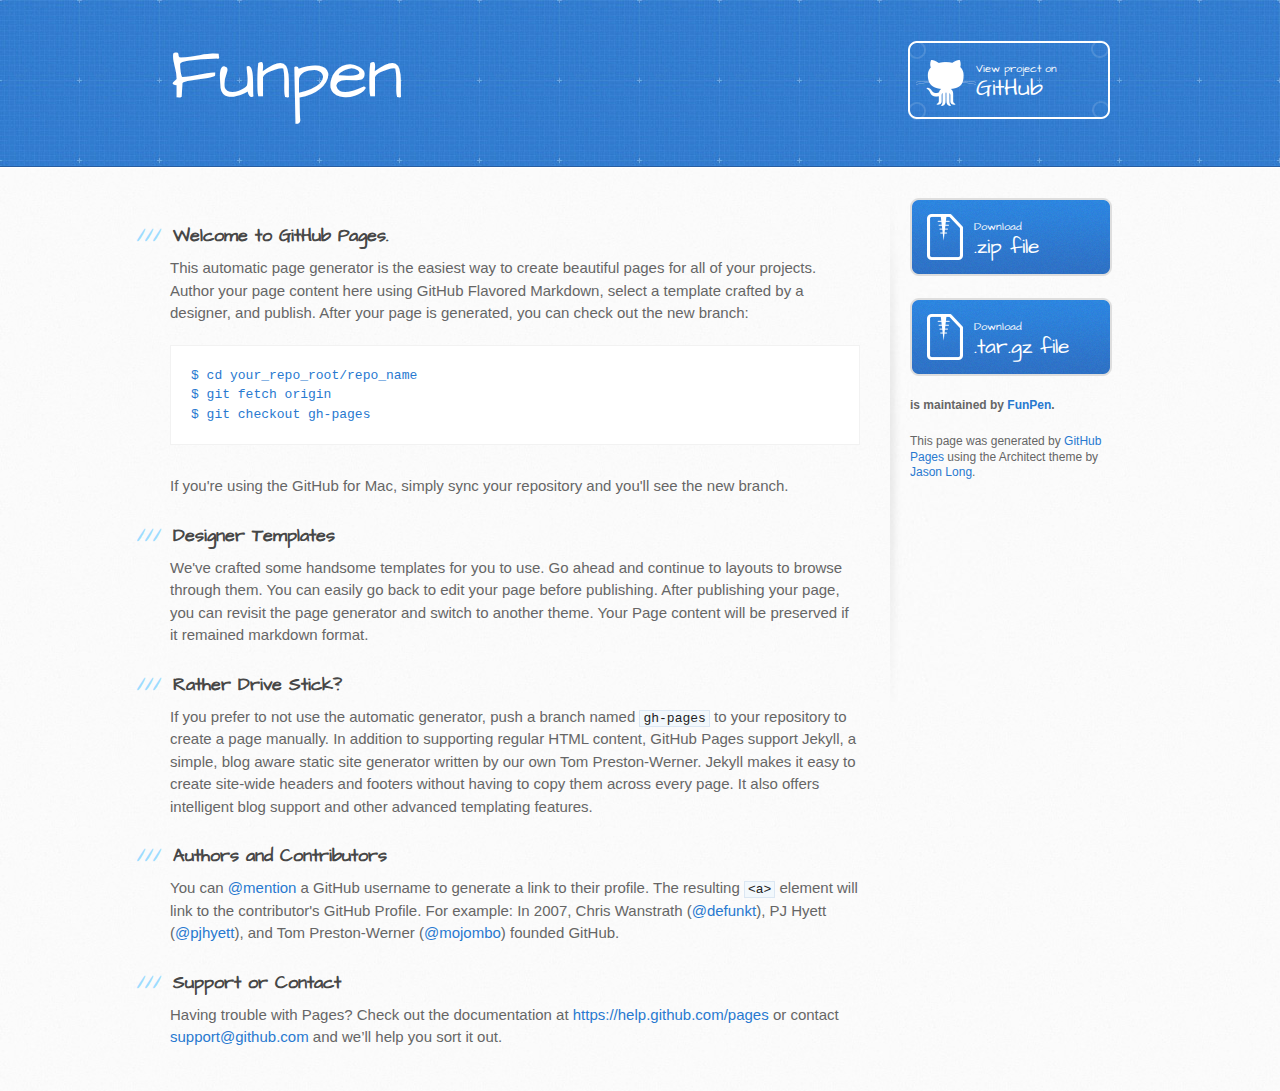
<file: index.html>
<!DOCTYPE html>
<html>
  <head>
    <meta charset='utf-8'>
    <meta http-equiv="X-UA-Compatible" content="chrome=1">
    <meta name="viewport" content="width=device-width, initial-scale=1, maximum-scale=1">
    <link href='https://fonts.googleapis.com/css?family=Architects+Daughter' rel='stylesheet' type='text/css'>
    <link rel="stylesheet" type="text/css" href="stylesheets/stylesheet.css" media="screen">
    <link rel="stylesheet" type="text/css" href="stylesheets/pygment_trac.css" media="screen">
    <link rel="stylesheet" type="text/css" href="stylesheets/print.css" media="print">

    <!--[if lt IE 9]>
    <script src="//html5shiv.googlecode.com/svn/trunk/html5.js"></script>
    <![endif]-->

    <title>Funpen by FunPen</title>
  </head>

  <body>
    <header>
      <div class="inner">
        <h1>Funpen</h1>
        <h2></h2>
        <a href="https://github.com/FunPen/FunPen" class="button"><small>View project on</small> GitHub</a>
      </div>
    </header>

    <div id="content-wrapper">
      <div class="inner clearfix">
        <section id="main-content">
          <h3>
<a id="welcome-to-github-pages" class="anchor" href="#welcome-to-github-pages" aria-hidden="true"><span class="octicon octicon-link"></span></a>Welcome to GitHub Pages.</h3>

<p>This automatic page generator is the easiest way to create beautiful pages for all of your projects. Author your page content here using GitHub Flavored Markdown, select a template crafted by a designer, and publish. After your page is generated, you can check out the new branch:</p>

<pre><code>$ cd your_repo_root/repo_name
$ git fetch origin
$ git checkout gh-pages
</code></pre>

<p>If you're using the GitHub for Mac, simply sync your repository and you'll see the new branch.</p>

<h3>
<a id="designer-templates" class="anchor" href="#designer-templates" aria-hidden="true"><span class="octicon octicon-link"></span></a>Designer Templates</h3>

<p>We've crafted some handsome templates for you to use. Go ahead and continue to layouts to browse through them. You can easily go back to edit your page before publishing. After publishing your page, you can revisit the page generator and switch to another theme. Your Page content will be preserved if it remained markdown format.</p>

<h3>
<a id="rather-drive-stick" class="anchor" href="#rather-drive-stick" aria-hidden="true"><span class="octicon octicon-link"></span></a>Rather Drive Stick?</h3>

<p>If you prefer to not use the automatic generator, push a branch named <code>gh-pages</code> to your repository to create a page manually. In addition to supporting regular HTML content, GitHub Pages support Jekyll, a simple, blog aware static site generator written by our own Tom Preston-Werner. Jekyll makes it easy to create site-wide headers and footers without having to copy them across every page. It also offers intelligent blog support and other advanced templating features.</p>

<h3>
<a id="authors-and-contributors" class="anchor" href="#authors-and-contributors" aria-hidden="true"><span class="octicon octicon-link"></span></a>Authors and Contributors</h3>

<p>You can <a href="https://github.com/blog/821" class="user-mention">@mention</a> a GitHub username to generate a link to their profile. The resulting <code>&lt;a&gt;</code> element will link to the contributor's GitHub Profile. For example: In 2007, Chris Wanstrath (<a href="https://github.com/defunkt" class="user-mention">@defunkt</a>), PJ Hyett (<a href="https://github.com/pjhyett" class="user-mention">@pjhyett</a>), and Tom Preston-Werner (<a href="https://github.com/mojombo" class="user-mention">@mojombo</a>) founded GitHub.</p>

<h3>
<a id="support-or-contact" class="anchor" href="#support-or-contact" aria-hidden="true"><span class="octicon octicon-link"></span></a>Support or Contact</h3>

<p>Having trouble with Pages? Check out the documentation at <a href="https://help.github.com/pages">https://help.github.com/pages</a> or contact <a href="mailto:support@github.com">support@github.com</a> and we’ll help you sort it out.</p>
        </section>

        <aside id="sidebar">
          <a href="https://github.com/FunPen/FunPen/zipball/master" class="button">
            <small>Download</small>
            .zip file
          </a>
          <a href="https://github.com/FunPen/FunPen/tarball/master" class="button">
            <small>Download</small>
            .tar.gz file
          </a>

          <p class="repo-owner"><a href="https://github.com/FunPen/FunPen"></a> is maintained by <a href="https://github.com/FunPen">FunPen</a>.</p>

          <p>This page was generated by <a href="https://pages.github.com">GitHub Pages</a> using the Architect theme by <a href="https://twitter.com/jasonlong">Jason Long</a>.</p>
        </aside>
      </div>
    </div>

  
  </body>
</html>
</file>
<file: stylesheets/pygment_trac.css>
.highlight  { background: #ffffff; }
.highlight .c { color: #999988; font-style: italic } /* Comment */
.highlight .err { color: #a61717; background-color: #e3d2d2 } /* Error */
.highlight .k { font-weight: bold } /* Keyword */
.highlight .o { font-weight: bold } /* Operator */
.highlight .cm { color: #999988; font-style: italic } /* Comment.Multiline */
.highlight .cp { color: #999999; font-weight: bold } /* Comment.Preproc */
.highlight .c1 { color: #999988; font-style: italic } /* Comment.Single */
.highlight .cs { color: #999999; font-weight: bold; font-style: italic } /* Comment.Special */
.highlight .gd { color: #000000; background-color: #ffdddd } /* Generic.Deleted */
.highlight .gd .x { color: #000000; background-color: #ffaaaa } /* Generic.Deleted.Specific */
.highlight .ge { font-style: italic } /* Generic.Emph */
.highlight .gr { color: #aa0000 } /* Generic.Error */
.highlight .gh { color: #999999 } /* Generic.Heading */
.highlight .gi { color: #000000; background-color: #ddffdd } /* Generic.Inserted */
.highlight .gi .x { color: #000000; background-color: #aaffaa } /* Generic.Inserted.Specific */
.highlight .go { color: #888888 } /* Generic.Output */
.highlight .gp { color: #555555 } /* Generic.Prompt */
.highlight .gs { font-weight: bold } /* Generic.Strong */
.highlight .gu { color: #800080; font-weight: bold; } /* Generic.Subheading */
.highlight .gt { color: #aa0000 } /* Generic.Traceback */
.highlight .kc { font-weight: bold } /* Keyword.Constant */
.highlight .kd { font-weight: bold } /* Keyword.Declaration */
.highlight .kn { font-weight: bold } /* Keyword.Namespace */
.highlight .kp { font-weight: bold } /* Keyword.Pseudo */
.highlight .kr { font-weight: bold } /* Keyword.Reserved */
.highlight .kt { color: #445588; font-weight: bold } /* Keyword.Type */
.highlight .m { color: #009999 } /* Literal.Number */
.highlight .s { color: #d14 } /* Literal.String */
.highlight .na { color: #008080 } /* Name.Attribute */
.highlight .nb { color: #0086B3 } /* Name.Builtin */
.highlight .nc { color: #445588; font-weight: bold } /* Name.Class */
.highlight .no { color: #008080 } /* Name.Constant */
.highlight .ni { color: #800080 } /* Name.Entity */
.highlight .ne { color: #990000; font-weight: bold } /* Name.Exception */
.highlight .nf { color: #990000; font-weight: bold } /* Name.Function */
.highlight .nn { color: #555555 } /* Name.Namespace */
.highlight .nt { color: #000080 } /* Name.Tag */
.highlight .nv { color: #008080 } /* Name.Variable */
.highlight .ow { font-weight: bold } /* Operator.Word */
.highlight .w { color: #bbbbbb } /* Text.Whitespace */
.highlight .mf { color: #009999 } /* Literal.Number.Float */
.highlight .mh { color: #009999 } /* Literal.Number.Hex */
.highlight .mi { color: #009999 } /* Literal.Number.Integer */
.highlight .mo { color: #009999 } /* Literal.Number.Oct */
.highlight .sb { color: #d14 } /* Literal.String.Backtick */
.highlight .sc { color: #d14 } /* Literal.String.Char */
.highlight .sd { color: #d14 } /* Literal.String.Doc */
.highlight .s2 { color: #d14 } /* Literal.String.Double */
.highlight .se { color: #d14 } /* Literal.String.Escape */
.highlight .sh { color: #d14 } /* Literal.String.Heredoc */
.highlight .si { color: #d14 } /* Literal.String.Interpol */
.highlight .sx { color: #d14 } /* Literal.String.Other */
.highlight .sr { color: #009926 } /* Literal.String.Regex */
.highlight .s1 { color: #d14 } /* Literal.String.Single */
.highlight .ss { color: #990073 } /* Literal.String.Symbol */
.highlight .bp { color: #999999 } /* Name.Builtin.Pseudo */
.highlight .vc { color: #008080 } /* Name.Variable.Class */
.highlight .vg { color: #008080 } /* Name.Variable.Global */
.highlight .vi { color: #008080 } /* Name.Variable.Instance */
.highlight .il { color: #009999 } /* Literal.Number.Integer.Long */

.type-csharp .highlight .k { color: #0000FF }
.type-csharp .highlight .kt { color: #0000FF }
.type-csharp .highlight .nf { color: #000000; font-weight: normal }
.type-csharp .highlight .nc { color: #2B91AF }
.type-csharp .highlight .nn { color: #000000 }
.type-csharp .highlight .s { color: #A31515 }
.type-csharp .highlight .sc { color: #A31515 }
</file>
<file: stylesheets/print.css>
html, body, div, span, applet, object, iframe,
h1, h2, h3, h4, h5, h6, p, blockquote, pre,
a, abbr, acronym, address, big, cite, code,
del, dfn, em, img, ins, kbd, q, s, samp,
small, strike, strong, sub, sup, tt, var,
b, u, i, center,
dl, dt, dd, ol, ul, li,
fieldset, form, label, legend,
table, caption, tbody, tfoot, thead, tr, th, td,
article, aside, canvas, details, embed, 
figure, figcaption, footer, header, hgroup, 
menu, nav, output, ruby, section, summary,
time, mark, audio, video {
  margin: 0;
  padding: 0;
  border: 0;
  font-size: 100%;
  font: inherit;
  vertical-align: baseline;
}
/* HTML5 display-role reset for older browsers */
article, aside, details, figcaption, figure, 
footer, header, hgroup, menu, nav, section {
  display: block;
}
body {
  line-height: 1;
}
ol, ul {
  list-style: none;
}
blockquote, q {
  quotes: none;
}
blockquote:before, blockquote:after,
q:before, q:after {
  content: '';
  content: none;
}
table {
  border-collapse: collapse;
  border-spacing: 0;
}
body {
  font-size: 13px;
  line-height: 1.5; 
  font-family: 'Helvetica Neue', Helvetica, Arial, serif;
  color: #000;
}

a {
  color: #d5000d;
  font-weight: bold;
}

header {
  padding-top: 35px;
  padding-bottom: 10px;
}

header h1 {
  font-weight: bold;
  letter-spacing: -1px;
  font-size: 48px;
  color: #303030;
  line-height: 1.2;
}

header h2 {
  letter-spacing: -1px;
  font-size: 24px;
  color: #aaa;
  font-weight: normal;
  line-height: 1.3;
}
#downloads {
  display: none;
}
#main_content {
  padding-top: 20px;
}

code, pre {
  font-family: Monaco, "Bitstream Vera Sans Mono", "Lucida Console", Terminal;
  color: #222;
  margin-bottom: 30px;
  font-size: 12px;
}

code {
  padding: 0 3px;
}

pre {
  border: solid 1px #ddd;
  padding: 20px;
  overflow: auto;
}
pre code {
  padding: 0;
}

ul, ol, dl {
  margin-bottom: 20px;
}


/* COMMON STYLES */

table {
  width: 100%;
  border: 1px solid #ebebeb;
}

th {
  font-weight: 500;
}

td {
  border: 1px solid #ebebeb;
  text-align: center; 
  font-weight: 300;
}

form {
  background: #f2f2f2;
  padding: 20px;
  
}


/* GENERAL ELEMENT TYPE STYLES */

h1 {
  font-size: 2.8em;
} 

h2 {
  font-size: 22px;
  font-weight: bold;
  color: #303030;
  margin-bottom: 8px;
} 

h3 {
  color: #d5000d;
  font-size: 18px;
  font-weight: bold;
  margin-bottom: 8px;
} 
 
h4 {
  font-size: 16px;
  color: #303030;
  font-weight: bold;
} 

h5 {
  font-size: 1em;
  color: #303030;
} 

h6 {
  font-size: .8em;
  color: #303030;
} 

p {
  font-weight: 300;
  margin-bottom: 20px;
}
 
a {
  text-decoration: none;
}

p a {
  font-weight: 400;
}

blockquote {
  font-size: 1.6em;
  border-left: 10px solid #e9e9e9;
  margin-bottom: 20px;
  padding: 0 0 0 30px;
}

ul li {
  list-style: disc inside;
  padding-left: 20px;
}

ol li {
  list-style: decimal inside;
  padding-left: 3px;
}

dl dd {
  font-style: italic;
  font-weight: 100;
}

footer {
  margin-top: 40px;
  padding-top: 20px;
  padding-bottom: 30px;
  font-size: 13px;
  color: #aaa;
}

footer a {
  color: #666;
}

/* MISC */
.clearfix:after {
  clear: both;
  content: '.';
  display: block;
  visibility: hidden;
  height: 0;
}

.clearfix {display: inline-block;}
* html .clearfix {height: 1%;}
.clearfix {display: block;}
</file>
<file: stylesheets/stylesheet.css>
/*! normalize.css v3.0.2 | MIT License | git.io/normalize */

/**
 * 1. Set default font family to sans-serif.
 * 2. Prevent iOS text size adjust after orientation change, without disabling
 *    user zoom.
 */

html {
  font-family: sans-serif; /* 1 */
  -ms-text-size-adjust: 100%; /* 2 */
  -webkit-text-size-adjust: 100%; /* 2 */
}

/**
 * Remove default margin.
 */

body {
  margin: 0;
}

/* HTML5 display definitions
   ========================================================================== */

/**
 * Correct `block` display not defined for any HTML5 element in IE 8/9.
 * Correct `block` display not defined for `details` or `summary` in IE 10/11
 * and Firefox.
 * Correct `block` display not defined for `main` in IE 11.
 */

article,
aside,
details,
figcaption,
figure,
footer,
header,
hgroup,
main,
menu,
nav,
section,
summary {
  display: block;
}

/**
 * 1. Correct `inline-block` display not defined in IE 8/9.
 * 2. Normalize vertical alignment of `progress` in Chrome, Firefox, and Opera.
 */

audio,
canvas,
progress,
video {
  display: inline-block; /* 1 */
  vertical-align: baseline; /* 2 */
}

/**
 * Prevent modern browsers from displaying `audio` without controls.
 * Remove excess height in iOS 5 devices.
 */

audio:not([controls]) {
  display: none;
  height: 0;
}

/**
 * Address `[hidden]` styling not present in IE 8/9/10.
 * Hide the `template` element in IE 8/9/11, Safari, and Firefox < 22.
 */

[hidden],
template {
  display: none;
}

/* Links
   ========================================================================== */

/**
 * Remove the gray background color from active links in IE 10.
 */

a {
  background-color: transparent;
}

/**
 * Improve readability when focused and also mouse hovered in all browsers.
 */

a:active,
a:hover {
  outline: 0;
}

/* Text-level semantics
   ========================================================================== */

/**
 * Address styling not present in IE 8/9/10/11, Safari, and Chrome.
 */

abbr[title] {
  border-bottom: 1px dotted;
}

/**
 * Address style set to `bolder` in Firefox 4+, Safari, and Chrome.
 */

b,
strong {
  font-weight: bold;
}

/**
 * Address styling not present in Safari and Chrome.
 */

dfn {
  font-style: italic;
}

/**
 * Address variable `h1` font-size and margin within `section` and `article`
 * contexts in Firefox 4+, Safari, and Chrome.
 */

h1 {
  font-size: 2em;
  margin: 0.67em 0;
}

/**
 * Address styling not present in IE 8/9.
 */

mark {
  background: #ff0;
  color: #000;
}

/**
 * Address inconsistent and variable font size in all browsers.
 */

small {
  font-size: 80%;
}

/**
 * Prevent `sub` and `sup` affecting `line-height` in all browsers.
 */

sub,
sup {
  font-size: 75%;
  line-height: 0;
  position: relative;
  vertical-align: baseline;
}

sup {
  top: -0.5em;
}

sub {
  bottom: -0.25em;
}

/* Embedded content
   ========================================================================== */

/**
 * Remove border when inside `a` element in IE 8/9/10.
 */

img {
  border: 0;
}

/**
 * Correct overflow not hidden in IE 9/10/11.
 */

svg:not(:root) {
  overflow: hidden;
}

/* Grouping content
   ========================================================================== */

/**
 * Address margin not present in IE 8/9 and Safari.
 */

figure {
  margin: 1em 40px;
}

/**
 * Address differences between Firefox and other browsers.
 */

hr {
  -moz-box-sizing: content-box;
  box-sizing: content-box;
  height: 0;
}

/**
 * Contain overflow in all browsers.
 */

pre {
  overflow: auto;
}

/**
 * Address odd `em`-unit font size rendering in all browsers.
 */

code,
kbd,
pre,
samp {
  font-family: monospace, monospace;
  font-size: 1em;
}

/* Forms
   ========================================================================== */

/**
 * Known limitation: by default, Chrome and Safari on OS X allow very limited
 * styling of `select`, unless a `border` property is set.
 */

/**
 * 1. Correct color not being inherited.
 *    Known issue: affects color of disabled elements.
 * 2. Correct font properties not being inherited.
 * 3. Address margins set differently in Firefox 4+, Safari, and Chrome.
 */

button,
input,
optgroup,
select,
textarea {
  color: inherit; /* 1 */
  font: inherit; /* 2 */
  margin: 0; /* 3 */
}

/**
 * Address `overflow` set to `hidden` in IE 8/9/10/11.
 */

button {
  overflow: visible;
}

/**
 * Address inconsistent `text-transform` inheritance for `button` and `select`.
 * All other form control elements do not inherit `text-transform` values.
 * Correct `button` style inheritance in Firefox, IE 8/9/10/11, and Opera.
 * Correct `select` style inheritance in Firefox.
 */

button,
select {
  text-transform: none;
}

/**
 * 1. Avoid the WebKit bug in Android 4.0.* where (2) destroys native `audio`
 *    and `video` controls.
 * 2. Correct inability to style clickable `input` types in iOS.
 * 3. Improve usability and consistency of cursor style between image-type
 *    `input` and others.
 */

button,
html input[type="button"], /* 1 */
input[type="reset"],
input[type="submit"] {
  -webkit-appearance: button; /* 2 */
  cursor: pointer; /* 3 */
}

/**
 * Re-set default cursor for disabled elements.
 */

button[disabled],
html input[disabled] {
  cursor: default;
}

/**
 * Remove inner padding and border in Firefox 4+.
 */

button::-moz-focus-inner,
input::-moz-focus-inner {
  border: 0;
  padding: 0;
}

/**
 * Address Firefox 4+ setting `line-height` on `input` using `!important` in
 * the UA stylesheet.
 */

input {
  line-height: normal;
}

/**
 * It's recommended that you don't attempt to style these elements.
 * Firefox's implementation doesn't respect box-sizing, padding, or width.
 *
 * 1. Address box sizing set to `content-box` in IE 8/9/10.
 * 2. Remove excess padding in IE 8/9/10.
 */

input[type="checkbox"],
input[type="radio"] {
  box-sizing: border-box; /* 1 */
  padding: 0; /* 2 */
}

/**
 * Fix the cursor style for Chrome's increment/decrement buttons. For certain
 * `font-size` values of the `input`, it causes the cursor style of the
 * decrement button to change from `default` to `text`.
 */

input[type="number"]::-webkit-inner-spin-button,
input[type="number"]::-webkit-outer-spin-button {
  height: auto;
}

/**
 * 1. Address `appearance` set to `searchfield` in Safari and Chrome.
 * 2. Address `box-sizing` set to `border-box` in Safari and Chrome
 *    (include `-moz` to future-proof).
 */

input[type="search"] {
  -webkit-appearance: textfield; /* 1 */
  -moz-box-sizing: content-box;
  -webkit-box-sizing: content-box; /* 2 */
  box-sizing: content-box;
}

/**
 * Remove inner padding and search cancel button in Safari and Chrome on OS X.
 * Safari (but not Chrome) clips the cancel button when the search input has
 * padding (and `textfield` appearance).
 */

input[type="search"]::-webkit-search-cancel-button,
input[type="search"]::-webkit-search-decoration {
  -webkit-appearance: none;
}

/**
 * Define consistent border, margin, and padding.
 */

fieldset {
  border: 1px solid #c0c0c0;
  margin: 0 2px;
  padding: 0.35em 0.625em 0.75em;
}

/**
 * 1. Correct `color` not being inherited in IE 8/9/10/11.
 * 2. Remove padding so people aren't caught out if they zero out fieldsets.
 */

legend {
  border: 0; /* 1 */
  padding: 0; /* 2 */
}

/**
 * Remove default vertical scrollbar in IE 8/9/10/11.
 */

textarea {
  overflow: auto;
}

/**
 * Don't inherit the `font-weight` (applied by a rule above).
 * NOTE: the default cannot safely be changed in Chrome and Safari on OS X.
 */

optgroup {
  font-weight: bold;
}

/* Tables
   ========================================================================== */

/**
 * Remove most spacing between table cells.
 */

table {
  border-collapse: collapse;
  border-spacing: 0;
}

td,
th {
  padding: 0;
}

/* LAYOUT STYLES */
body {
  font-size: 15px;
  line-height: 1.5;
  background: #fafafa url(../images/body-bg.jpg) 0 0 repeat;
  font-family: 'Helvetica Neue', Helvetica, Arial, serif;
  font-weight: 400;
  color: #666;
}

p {
  margin-top: 0;
}

a {
  color: #2879d0;
}
a:hover {
  color: #2268b2;
}

header {
  padding-top: 40px;
  padding-bottom: 40px;
  font-family: 'Architects Daughter', 'Helvetica Neue', Helvetica, Arial, serif;
  background: #2e7bcf url(../images/header-bg.jpg) 0 0 repeat-x;
  border-bottom: solid 1px #275da1;
}

header h1 {
  letter-spacing: -1px;
  font-size: 72px;
  font-weight: normal;
  color: #fff;
  line-height: 1;
  margin-top: 0;
  margin-bottom: 0.2em;
  width: 540px;
}

header h2 {
  font-size: 26px;
  color: #9ddcff;
  font-weight: normal;
  line-height: 1.3;
  width: 540px;
  letter-spacing: 0;
  margin-top: 0;
  margin-bottom: 0;
}

.inner {
  position: relative;
  width: 940px;
  margin: 0 auto;
}

#content-wrapper {
  border-top: solid 1px #fff;
  padding-top: 30px;
}

#main-content {
  width: 690px;
  float: left;
}

#main-content img {
  max-width: 100%;
}

aside#sidebar {
  width: 200px;
  padding-left: 20px;
  min-height: 504px;
  float: right;
  background: transparent url(../images/sidebar-bg.jpg) 0 0 no-repeat;
  font-size: 12px;
  line-height: 1.3;
}

aside#sidebar p.repo-owner,
aside#sidebar p.repo-owner a {
  font-weight: bold;
}

#downloads {
  margin-bottom: 40px;
}

a.button {
  width: 134px;
  height: 58px;
  line-height: 1.2;
  font-size: 23px;
  color: #fff;
  padding-left: 68px;
  padding-top: 22px;
  font-family: 'Architects Daughter', 'Helvetica Neue', Helvetica, Arial, serif;
}
a.button small {
  display: block;
  font-size: 11px;
}
header a.button {
  position: absolute;
  right: 0;
  top: 0;
  background: transparent url(../images/github-button.png) 0 0 no-repeat;
}
aside a.button {
  width: 138px;
  padding-left: 64px;
  display: block;
  background: transparent url(../images/download-button.png) 0 0 no-repeat;
  margin-bottom: 20px;
  font-size: 21px;
}

code, pre {
  font-family: Monaco, "Bitstream Vera Sans Mono", "Lucida Console", Terminal, monospace;
  color: #222;
  margin-bottom: 30px;
  font-size: 13px;
}

code {
  background-color: #f2f8fc;
  border: solid 1px #dbe7f3;
  padding: 0 3px;
}

pre {
  padding: 20px;
  background: #fff;
  text-shadow: none;
  overflow: auto;
  border: solid 1px #f2f2f2;
}
pre code {
  color: #2879d0;
  background-color: #fff;
  border: none;
  padding: 0;
}

ul, ol, dl {
  margin-bottom: 20px;
}


/* COMMON STYLES */

hr {
  height: 0;
  margin-top: 1em;
  margin-bottom: 1em;
  border: 0;
  border-top: solid 1px #ddd;
}

table {
  width: 100%;
  border: 1px solid #ebebeb;
}

th {
  font-weight: 500;
}

td {
  border: 1px solid #ebebeb;
  text-align: center;
  font-weight: 300;
}

form {
  background: #f2f2f2;
  padding: 20px;

}


/* GENERAL ELEMENT TYPE STYLES */

#main-content h1 {
  font-family: 'Architects Daughter', 'Helvetica Neue', Helvetica, Arial, serif;
  font-size: 2.8em;
  font-weight: normal;
  letter-spacing: -1px;
  margin-top: 0;
  margin-bottom: 0;
  color: #474747;
  text-indent: 6px;
}

#main-content h1:before {
  content: "/";
  color: #9ddcff;
  padding-right: 0.3em;
  margin-left: -0.9em;
}

#main-content h2 {
  font-family: 'Architects Daughter', 'Helvetica Neue', Helvetica, Arial, serif;
  font-size: 22px;
  font-weight: bold;
  margin-bottom: 8px;
  color: #474747;
  text-indent: 4px;
}
#main-content h2:before {
  content: "//";
  color: #9ddcff;
  padding-right: 0.3em;
  margin-left: -1.5em;
}

#main-content h3 {
  font-family: 'Architects Daughter', 'Helvetica Neue', Helvetica, Arial, serif;
  font-size: 18px;
  font-weight: bold;
  margin-top: 24px;
  margin-bottom: 8px;
  color: #474747;
  text-indent: 3px;
}

#main-content h3:before {
  content: "///";
  color: #9ddcff;
  padding-right: 0.3em;
  margin-left: -2em;
}

#main-content h4 {
  font-family: 'Architects Daughter', 'Helvetica Neue', Helvetica, Arial, serif;
  font-size: 15px;
  font-weight: bold;
  margin-bottom: 8px;
  color: #474747;
  text-indent: 3px;
}

h4:before {
  content: "////";
  color: #9ddcff;
  padding-right: 0.3em;
  margin-left: -2.8em;
}

#main-content h5 {
  font-family: 'Architects Daughter', 'Helvetica Neue', Helvetica, Arial, serif;
  font-size: 14px;
  margin-bottom: 8px;
  color: #474747;
  text-indent: 3px;
}
h5:before {
  content: "/////";
  color: #9ddcff;
  padding-right: 0.3em;
  margin-left: -3.2em;
}

#main-content h6 {
  font-family: 'Architects Daughter', 'Helvetica Neue', Helvetica, Arial, serif;
  font-size: .8em;
  margin-bottom: 8px;
  color: #474747;
  text-indent: 3px;
}
h6:before {
  content: "//////";
  color: #9ddcff;
  padding-right: 0.3em;
  margin-left: -3.7em;
}

p {
  margin-bottom: 20px;
}

a {
  text-decoration: none;
}

p a {
  font-weight: 400;
}

blockquote {
  font-size: 1.6em;
  border-left: 10px solid #e9e9e9;
  margin-bottom: 20px;
  padding: 0 0 0 30px;
}

ul {
  list-style: disc inside;
  padding-left: 20px;
}

ol {
  list-style: decimal inside;
  padding-left: 3px;
}

dl dd {
  font-style: italic;
  font-weight: 100;
}

footer {
  background: transparent url('../images/hr.png') 0 0 no-repeat;
  margin-top: 40px;
  padding-top: 20px;
  padding-bottom: 30px;
  font-size: 13px;
  color: #aaa;
}

footer a {
  color: #666;
}
footer a:hover {
  color: #444;
}

/* MISC */
.clearfix:after {
  clear: both;
  content: '.';
  display: block;
  visibility: hidden;
  height: 0;
}

.clearfix {display: inline-block;}
* html .clearfix {height: 1%;}
.clearfix {display: block;}

/* #Media Queries
================================================== */

/* Smaller than standard 960 (devices and browsers) */
@media only screen and (max-width: 959px) {}

/* Tablet Portrait size to standard 960 (devices and browsers) */
@media only screen and (min-width: 768px) and (max-width: 959px) {
  .inner {
    width: 740px;
  }
  header h1, header h2 {
    width: 340px;
  }
  header h1 {
    font-size: 60px;
  }
  header h2 {
    font-size: 30px;
  }
  #main-content {
    width: 490px;
  }
  #main-content h1:before,
  #main-content h2:before,
  #main-content h3:before,
  #main-content h4:before,
  #main-content h5:before,
  #main-content h6:before {
    content: none;
    padding-right: 0;
    margin-left: 0;
  }
}

/* All Mobile Sizes (devices and browser) */
@media only screen and (max-width: 767px) {
  .inner {
    width: 93%;
  }
  header {
    padding: 20px 0;
  }
  header .inner {
    position: relative;
  }
  header h1, header h2 {
    width: 100%;
  }
  header h1 {
    font-size: 48px;
  }
  header h2 {
    font-size: 24px;
  }
  header a.button {
    background-image: none;
    width: auto;
    height: auto;
    display: inline-block;
    margin-top: 15px;
    padding: 5px 10px;
    position: relative;
    text-align: center;
    font-size: 13px;
    line-height: 1;
    background-color: #9ddcff;
    color: #2879d0;
    -moz-border-radius: 5px;
    -webkit-border-radius: 5px;
    border-radius: 5px;
  }
  header a.button small {
    font-size: 13px;
    display: inline;
  }
  #main-content,
  aside#sidebar {
    float: none;
    width: 100% ! important;
  }
  aside#sidebar {
    background-image: none;
    margin-top: 20px;
    border-top: solid 1px #ddd;
    padding: 20px 0;
    min-height: 0;
  }
  aside#sidebar a.button {
    display: none;
  }
  #main-content h1:before,
  #main-content h2:before,
  #main-content h3:before,
  #main-content h4:before,
  #main-content h5:before,
  #main-content h6:before {
    content: none;
    padding-right: 0;
    margin-left: 0;
  }
}

/* Mobile Landscape Size to Tablet Portrait (devices and browsers) */
@media only screen and (min-width: 480px) and (max-width: 767px) {}

/* Mobile Portrait Size to Mobile Landscape Size (devices and browsers) */
@media only screen and (max-width: 479px) {}
</file>
